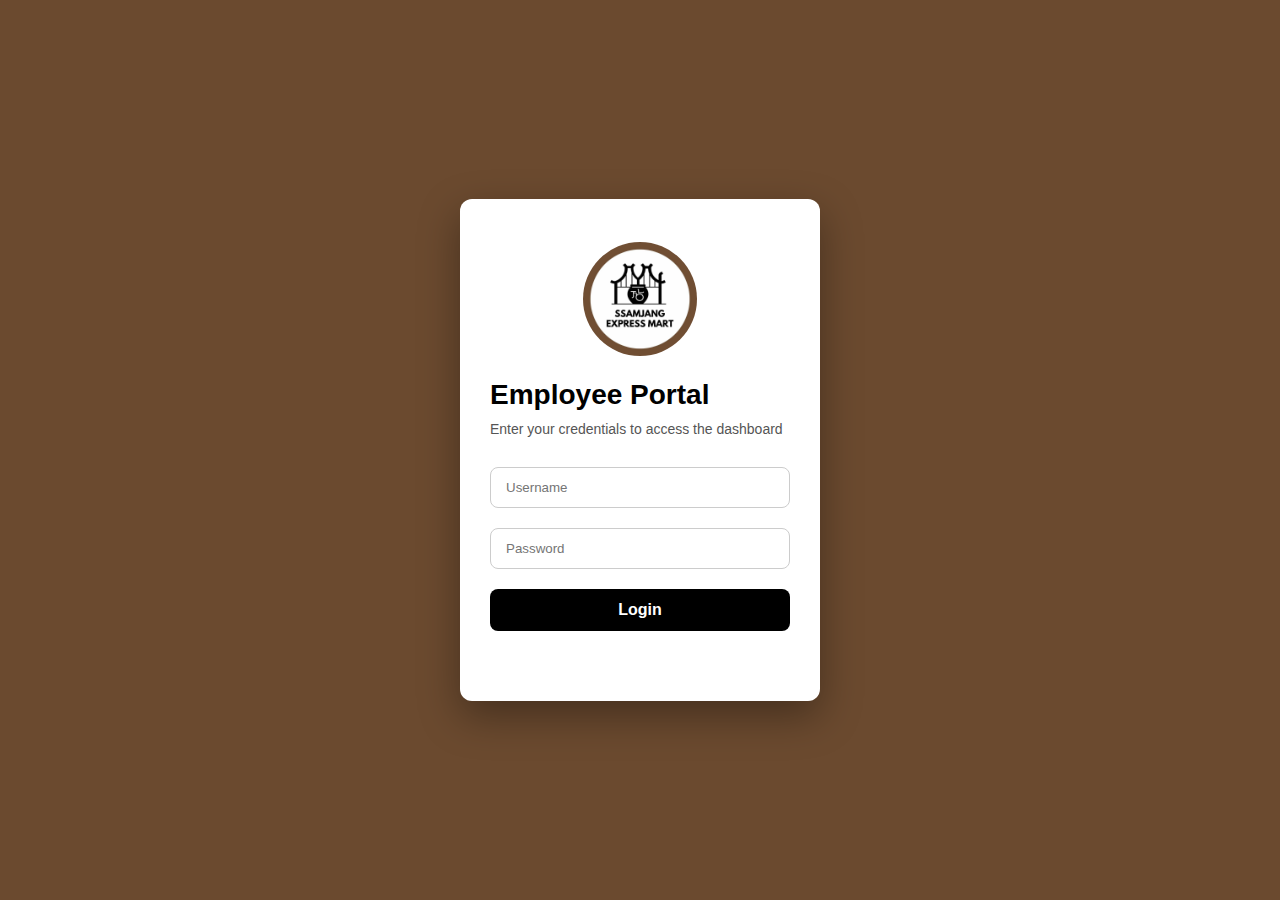
<file: index.html>
<!DOCTYPE html>
<html lang="en">
<head>
    <meta charset="UTF-8">
    <title>Employee Login</title>
    <link rel="stylesheet" href="style.css">
</head>
<body>

<div class="login-container">
    <div class="login-card">
        <img src="assetslogo.jpg" alt="Ssamjang Express Mart" class="logo">
        <h2>Employee Portal</h2>
        <p>Enter your credentials to access the dashboard</p>
        <form id="loginForm">
            <input type="text" id="username" placeholder="Username" required />
            <input type="password" id="password" placeholder="Password" required />
            <button type="submit">Login</button>
            <p id="message"></p>
        </form>
    </div>
</div>

<script src="script.js"></script>
</body>
</html>
</file>
<file: style.css>
/* ================= RESET ================= */
* {
    margin: 0;
    padding: 0;
    box-sizing: border-box;
    font-family: "Segoe UI", Tahoma, Geneva, Verdana, sans-serif;
}

/* ================= BODY ================= */
body {
    background: #6b4a2f;
    min-height: 100vh;
    display: flex;
    justify-content: center;
    align-items: center;
}

/* ================= LOGIN UI ================= */
.login-container {
    width: 100%;
    max-width: 400px;
    padding: 20px;
}

.login-card {
    background: #ffffff;
    border-radius: 12px;
    padding: 40px 30px;
    box-shadow: 0 15px 40px rgba(0,0,0,0.35);

}

.login-card:hover {
    transform: translateY(-5px);
    box-shadow: 0 20px 50px rgba(0,0,0,0.4);
}

.login-card h2 {
    color: #000;
    margin-bottom: 10px;
    font-size: 28px;
}

.login-card p {
    color: #555;
    margin-bottom: 30px;
    font-size: 14px;
    border-radius: 0;
}

.login-card input {
    width: 100%;
    padding: 12px 15px;
    margin-bottom: 20px;
    border-radius: 8px;
    border: 1px solid #ccc;
    outline: none;
    transition: all 0.3s;
}

.login-card input:focus {
    border-color: #c33764;
    box-shadow: 0 0 8px rgba(195, 55, 100, 0.3);
}

.login-card button {
    width: 100%;
    padding: 12px;
    background: #000000;
    color: #fff;
    border: none;
    border-radius: 8px;
    cursor: pointer;
    font-size: 16px;
    font-weight: bold;
    transition: background 0.3s, transform 0.2s;
}

.login-card button:hover {
    background: #6b4a2f;
    transform: translateY(-2px);
}

#message {
    margin-top: 15px;
    color: #dc3545;
    font-size: 14px;
}

/* ================= DASHBOARD ================= */
.dashboard {
    width: 95%;
    max-width: 1100px;
    background: #f4f6f8;
    border-radius: 12px;
    padding: 25px;
    box-shadow: 0 20px 40px rgba(0,0,0,0.25);
    animation: fadeIn 0.4s ease;
}

/* HEADER */
.dashboard-header {
    color: #000;
    display: flex;
    justify-content: space-between;
    align-items: center;
    margin-bottom: 20px;
}

.dashboard-header h2 {
    color: #000;
}

.logout-btn {
    background: #dc3545;
    color: white;
    border: none;
    padding: 10px 16px;
    border-radius: 6px;
    cursor: pointer;
    transition: background 0.2s;
}

.logout-btn:hover {
    background: #a71d2a;
}

/* NAVIGATION MENU */
.menu {
    display: flex;
    gap: 12px;
    margin-bottom: 25px;
}

.menu button {
    flex: 1;
    padding: 12px;
    background: #1d2671;
    color: white;
    border: none;
    border-radius: 8px;
    font-weight: 600;
    cursor: pointer;
    transition: all 0.2s;
}

.menu button:hover {
    background: #c33764;
    transform: translateY(-2px);
}

/* MAIN CONTENT */
.content {
    background: transparent;
}

/* SECTIONS */
.section {
    display: none;
    background: white;
    padding: 22px;
    border-radius: 12px;
    box-shadow: 0 10px 25px rgba(0,0,0,0.1);
}

/* INVENTORY FORM */
.inventory-form {
    display: flex;
    gap: 10px;
    margin-bottom: 18px;
    flex-wrap: wrap;
}

.inventory-form input {
    flex: 1;
    padding: 10px;
    border-radius: 6px;
    border: 1px solid #ccc;
    outline: none;
    transition: all 0.3s;
}

.inventory-form input:focus {
    border-color: #1d2671;
    box-shadow: 0 0 6px rgba(29,38,113,0.2);
}

.inventory-form button {
    padding: 10px 18px;
    background: #28a745;
    color: white;
    border: none;
    border-radius: 6px;
    cursor: pointer;
    transition: background 0.3s;
}

.inventory-form button:hover {
    background: #1e7e34;
}

/* TABLE */
.inventory-table {
    width: 100%;
    border-collapse: collapse;
}

.inventory-table th,
.inventory-table td {
    padding: 12px;
    border-bottom: 1px solid #ddd;
    text-align: center;
}

.inventory-table th {
    background: #f1f1f1;
    font-weight: 600;
}

/* TABLE BUTTONS */
.inventory-table button {
    padding: 6px 10px;
    border: none;
    border-radius: 5px;
    cursor: pointer;
    background: #1d2671;
    color: white;
    transition: opacity 0.2s;
}

.inventory-table button:hover {
    opacity: 0.85;
}

.delete-btn {
    background: #dc3545 !important;
}

.delete-btn:hover {
    background: #a71d2a !important;
}

/* CHARTS */
canvas {
    max-width: 100%;
    margin-top: 15px;
}

/* ANIMATION */
@keyframes fadeIn {
    from { opacity: 0; transform: translateY(10px); }
    to { opacity: 1; transform: translateY(0); }
}

/* CENTER STORE LOGO */
.login-card .logo {
    display: block;
    margin: 0 auto 20px auto;
}

/* LOGOS */
.logo {
    width: 120px;
    margin-bottom: 15px;
    border-radius: 50%;
    border: 3px solid #fff;
}

.logo.small {
    width: 60px;
    margin-right: 10px;
    border-radius: 50%;
    border: 3px solid #fff;
    object-fit: cover;
}

.header-left {
    display: flex;
    align-items: center;
    gap: 10px;
}

.header-right {
    display: flex;
    align-items: center;
    gap: 12px;
}

/* FOODPANDA */
.foodpanda-link img {
    width: 40px;
    transition: transform 0.2s;
}

.foodpanda-link img:hover {
    transform: scale(1.1);
}
.facebook-link img {
     width: 40px;
    transition: transform 0.2s;
}
.facebook-link img:hover {
        transform: scale(1.1);
}
.logo:hover {
    transform: scale(1.05);
    transition: 0.3s ease;
}
#calendar td:first-child {
    font-weight: bold;
}
.out-of-stock {
    background-color: #ffe5e5;
}
</file>
